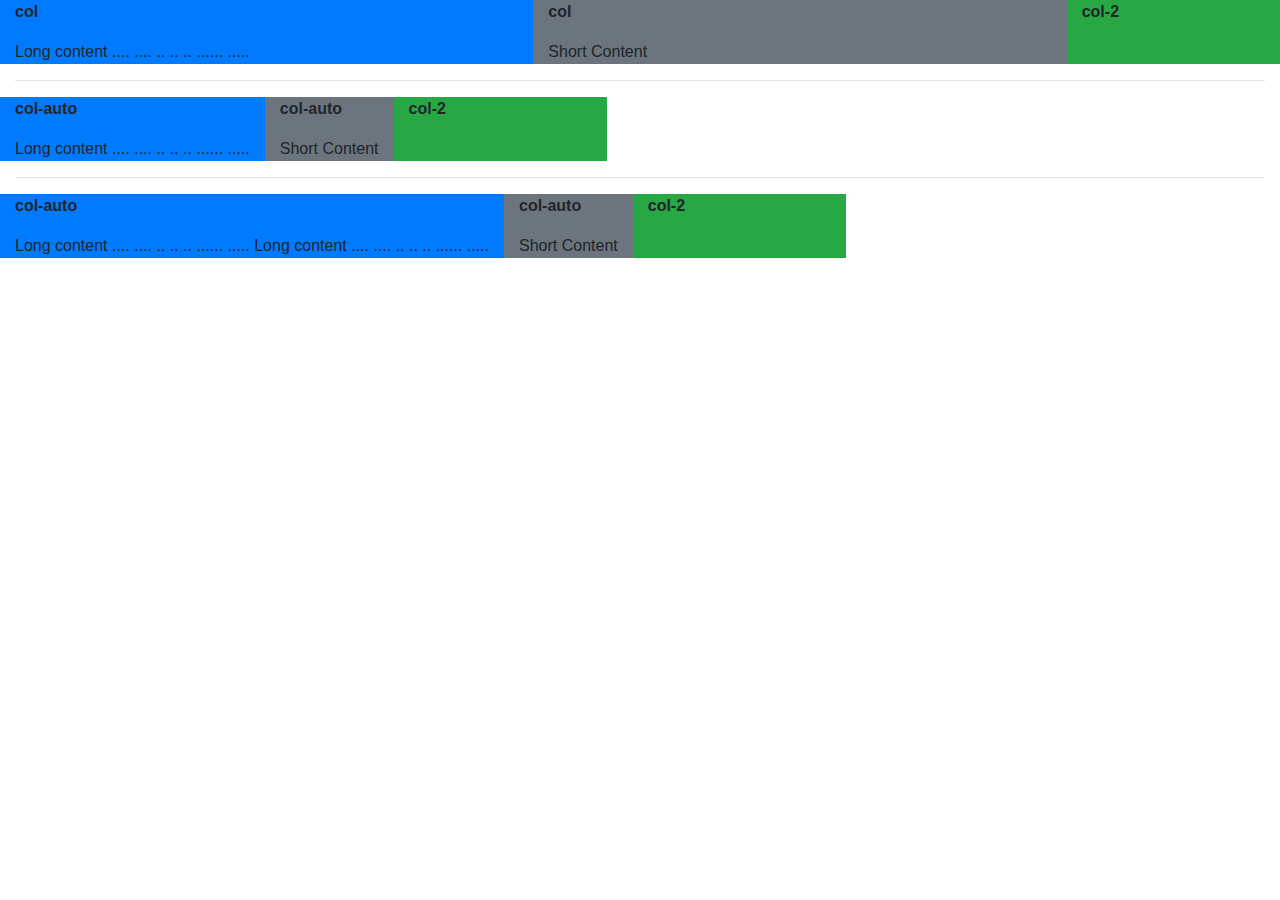
<file: auto-column-example.html>
<!DOCTYPE html>
<html>
   <head>
      <meta charset="utf-8">
      <title>Grid Example</title>
      <link rel="stylesheet" href="https://maxcdn.bootstrapcdn.com/bootstrap/4.0.0/css/bootstrap.min.css">
      <style>
         p  {
           font-weight: bold;
         }
      </style>
   </head>
   <body>
      <div class= "container-fluid">

        <div class= "row">
           <div class ="col bg-primary">
             <p>col</p>
             Long content .... .... .. .. .. ...... .....
           </div>
           <div class ="col bg-secondary">
              <p>col</p>
              Short Content
           </div>
           <div class ="col-2 bg-success">
              <p>col-2</p>
           </div>
        </div>

        <hr>

        <div class= "row">
           <div class ="col-auto bg-primary">
             <p>col-auto</p>
             Long content .... .... .. .. .. ...... .....
           </div>
           <div class ="col-auto bg-secondary">
              <p>col-auto</p>
              Short Content
           </div>
           <div class ="col-2 bg-success">
              <p>col-2</p>
           </div>
        </div>

        <hr>

         <div class= "row">
            <div class ="col-auto bg-primary">
              <p>col-auto</p>
              Long content .... .... .. .. .. ...... ..... Long content .... .... .. .. .. ...... .....
            </div>
            <div class ="col-auto bg-secondary">
               <p>col-auto</p>
               Short Content
            </div>
            <div class ="col-2 bg-success">
               <p>col-2</p>
            </div>
         </div>

      </div>

      <script src="https://code.jquery.com/jquery-3.2.1.slim.min.js"></script>
      <script src="https://cdnjs.cloudflare.com/ajax/libs/popper.js/1.12.9/umd/popper.min.js"></script>
      <script src="https://maxcdn.bootstrapcdn.com/bootstrap/4.0.0/js/bootstrap.min.js"></script>
   </body>

</html>
</file>
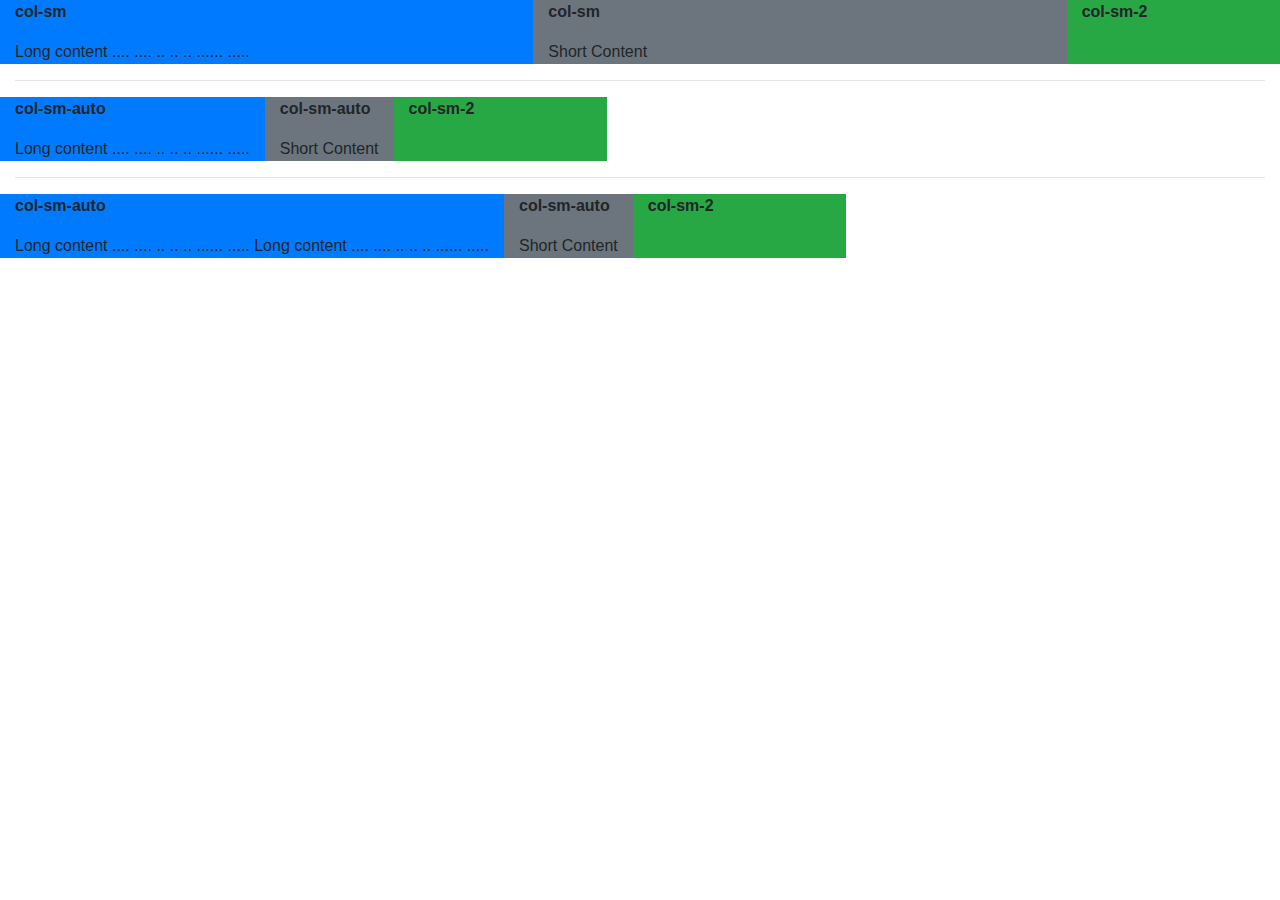
<file: auto-width-example2.html>
<!DOCTYPE html>
<html>
   <head>
      <meta charset="utf-8">
      <title>Grid Example</title>
      <link rel="stylesheet" href="https://maxcdn.bootstrapcdn.com/bootstrap/4.0.0/css/bootstrap.min.css">
      <style>
         p  {
           font-weight: bold;
         }
      </style>
   </head>
   <body>
      <div class= "container-fluid">

        <div class= "row">
           <div class ="col-sm bg-primary">
             <p>col-sm</p>
             Long content .... .... .. .. .. ...... .....
           </div>
           <div class ="col-sm bg-secondary">
              <p>col-sm</p>
              Short Content
           </div>
           <div class ="col-sm-2 bg-success">
              <p>col-sm-2</p>
           </div>
        </div>

        <hr>

        <div class= "row">
           <div class ="col-sm-auto bg-primary">
             <p>col-sm-auto</p>
             Long content .... .... .. .. .. ...... .....
           </div>
           <div class ="col-sm-auto bg-secondary">
              <p>col-sm-auto</p>
              Short Content
           </div>
           <div class ="col-sm-2 bg-success">
              <p>col-sm-2</p>
           </div>
        </div>

        <hr>

         <div class= "row">
            <div class ="col-sm-auto bg-primary">
              <p>col-sm-auto</p>
              Long content .... .... .. .. .. ...... ..... Long content .... .... .. .. .. ...... .....
            </div>
            <div class ="col-sm-auto bg-secondary">
               <p>col-sm-auto</p>
               Short Content
            </div>
            <div class ="col-sm-2 bg-success">
               <p>col-sm-2</p>
            </div>
         </div>

      </div>

      <script src="https://code.jquery.com/jquery-3.2.1.slim.min.js"></script>
      <script src="https://cdnjs.cloudflare.com/ajax/libs/popper.js/1.12.9/umd/popper.min.js"></script>
      <script src="https://maxcdn.bootstrapcdn.com/bootstrap/4.0.0/js/bootstrap.min.js"></script>
   </body>

</html>
</file>
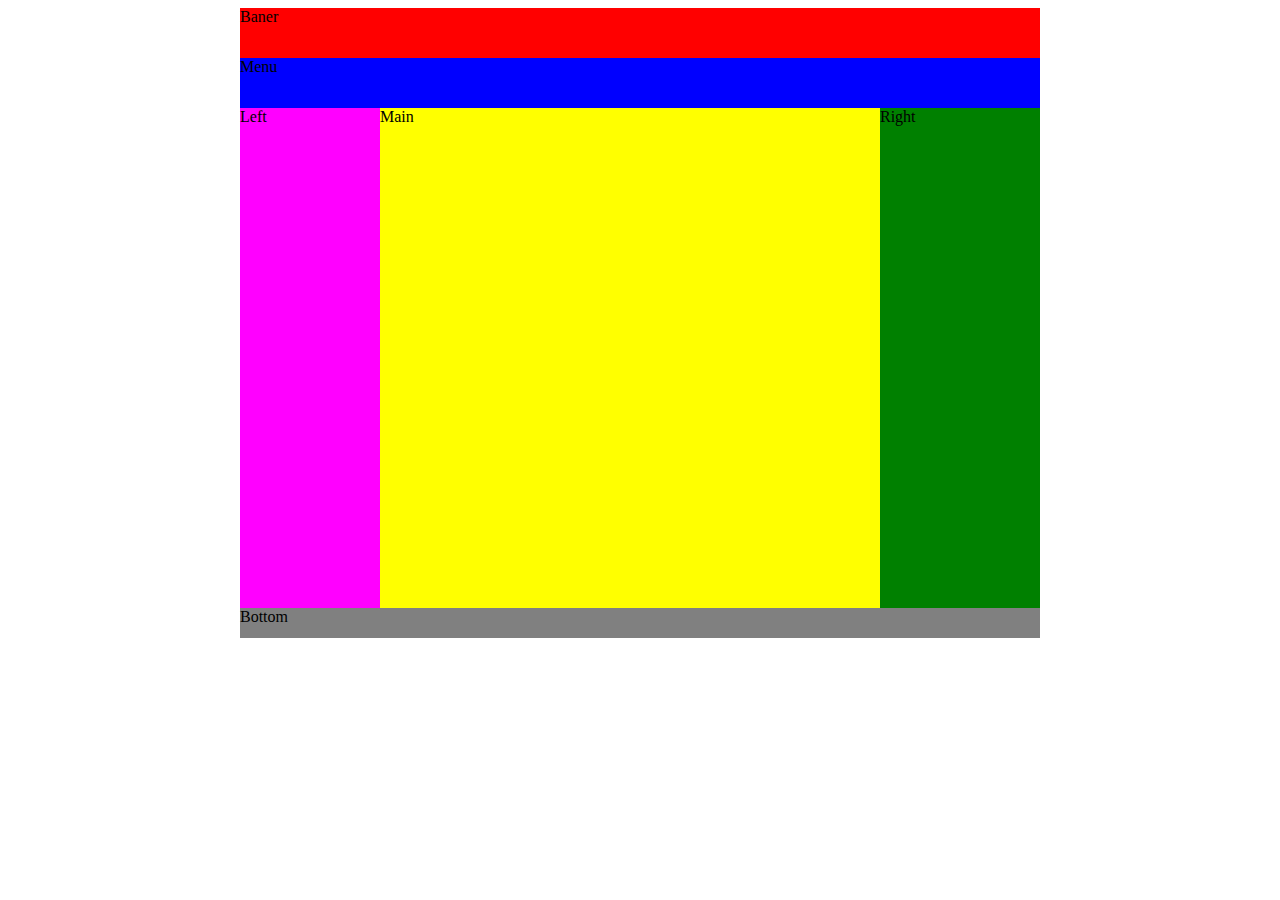
<file: bocucweb.html>
<!DOCTYPE html>

<html>
<head>
  <meta http-equiv="CONTENT-TYPE" content="text/html; charset=UTF-8">
  <link rel="stylesheet" type="text/css" href="style.css"/>
  <title>Bố Cục Web</title>
</head>
<body>
  <div id="top">Baner</div>
  <div id="menu">Menu</div>
  <div id="wrapper">
    <div id="left">Left</div>
    <div id="main">Main</div>
    <div id="right">Right</div>
  </div>
  <div id="bottom">Bottom</div>  
  
</body>
</html>
</file>
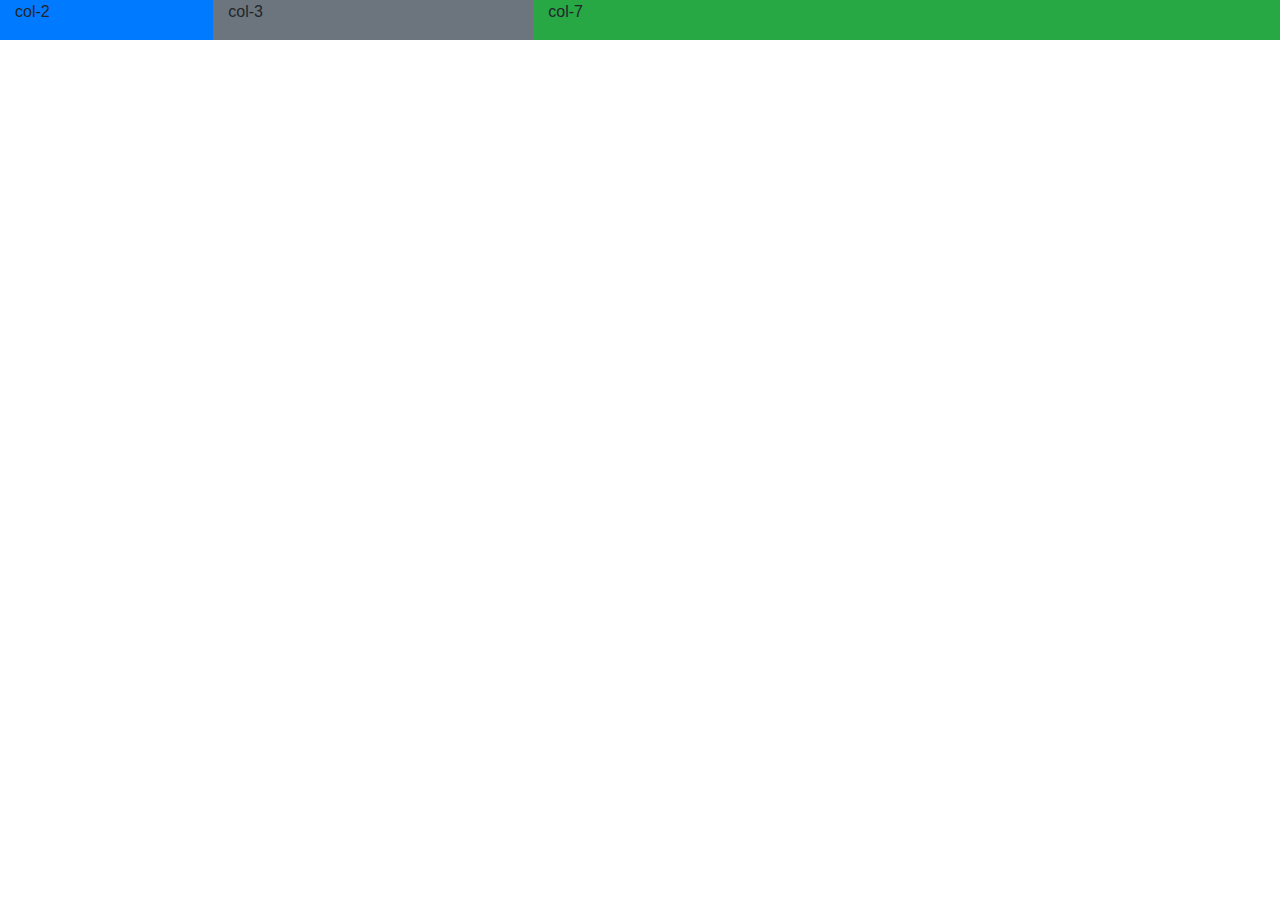
<file: col-example.html>
<!DOCTYPE html>
<html>
   <head>
      <meta charset="utf-8">
      <title>Grid Example</title>
      <link rel="stylesheet" href="https://maxcdn.bootstrapcdn.com/bootstrap/4.0.0/css/bootstrap.min.css">
   </head>
   <body>
      <div class= "container-fluid">
         <div class= "row">
            <div class ="col-2 bg-primary">
              <p>col-2</p>
            </div>
            <div class ="col-3 bg-secondary">
               <p>col-3</p>
            </div>
            <div class ="col-7 bg-success">
               <p>col-7</p>
            </div>
         </div>
      </div>

      <script src="https://code.jquery.com/jquery-3.2.1.slim.min.js"></script>
      <script src="https://cdnjs.cloudflare.com/ajax/libs/popper.js/1.12.9/umd/popper.min.js"></script>
      <script src="https://maxcdn.bootstrapcdn.com/bootstrap/4.0.0/js/bootstrap.min.js"></script>
   </body>
</html>
</file>
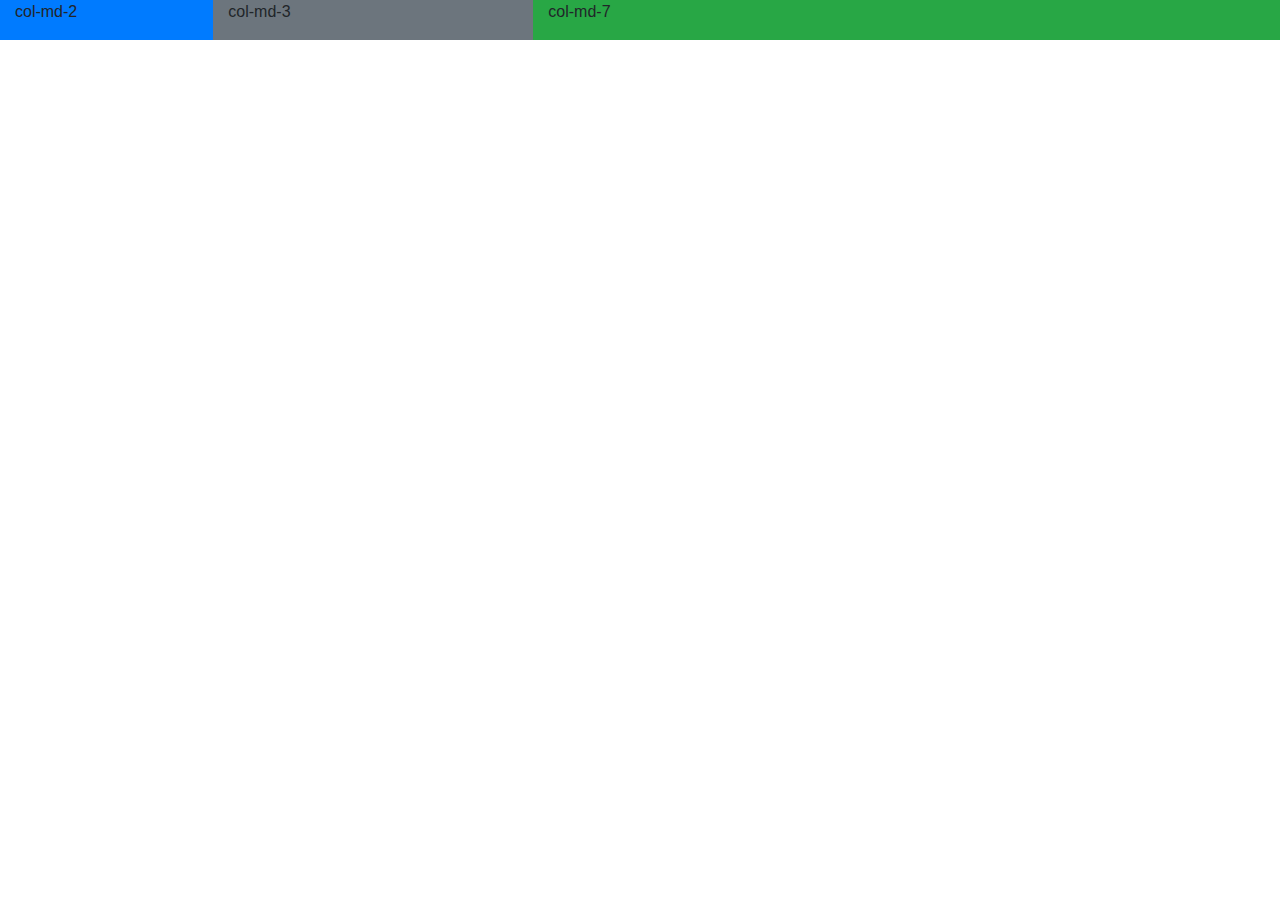
<file: col-md-example.html>
<!DOCTYPE html>
<html>
   <head>
      <meta charset="utf-8">
      <title>Grid Example</title>
      <link rel="stylesheet" href="https://maxcdn.bootstrapcdn.com/bootstrap/4.0.0/css/bootstrap.min.css">
   </head>
   <body>
      <div class= "container-fluid">
         <div class= "row">
            <div class ="col-md-2 bg-primary">
              <p>col-md-2</p>
            </div>
            <div class ="col-md-3 bg-secondary">
               <p>col-md-3</p>
            </div>
            <div class ="col-md-7 bg-success">
               <p>col-md-7</p>
            </div>
         </div>
      </div>

      <script src="https://code.jquery.com/jquery-3.2.1.slim.min.js"></script>
      <script src="https://cdnjs.cloudflare.com/ajax/libs/popper.js/1.12.9/umd/popper.min.js"></script>
      <script src="https://maxcdn.bootstrapcdn.com/bootstrap/4.0.0/js/bootstrap.min.js"></script>
   </body>
</html>
</file>
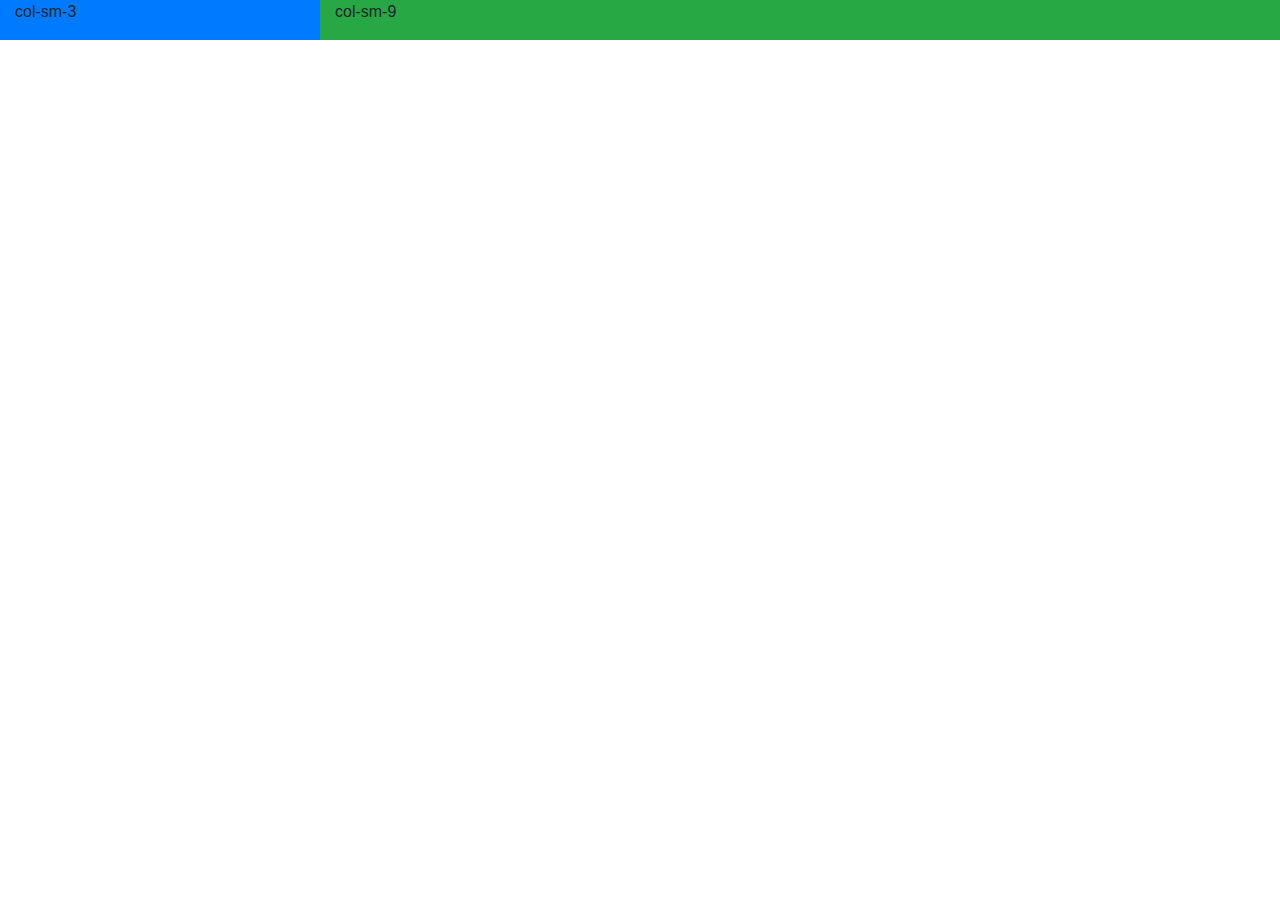
<file: col-sm-example.html>
<!DOCTYPE html>
<html>
   <head>
      <meta charset="utf-8">
      <title>Grid Example</title>
      <link rel="stylesheet" href="https://maxcdn.bootstrapcdn.com/bootstrap/4.0.0/css/bootstrap.min.css">
   </head>
   <body>
      <div class= "container-fluid">
         <div class= "row">
            <div class ="col-sm-3 bg-primary">
               <p>col-sm-3</p>
            </div>
            <div class ="col-sm-9 bg-success">
               <p>col-sm-9</p>
            </div>
         </div>
      </div>

      <script src="https://code.jquery.com/jquery-3.2.1.slim.min.js"></script>
      <script src="https://cdnjs.cloudflare.com/ajax/libs/popper.js/1.12.9/umd/popper.min.js"></script>
      <script src="https://maxcdn.bootstrapcdn.com/bootstrap/4.0.0/js/bootstrap.min.js"></script>
   </body>
</html>
</file>
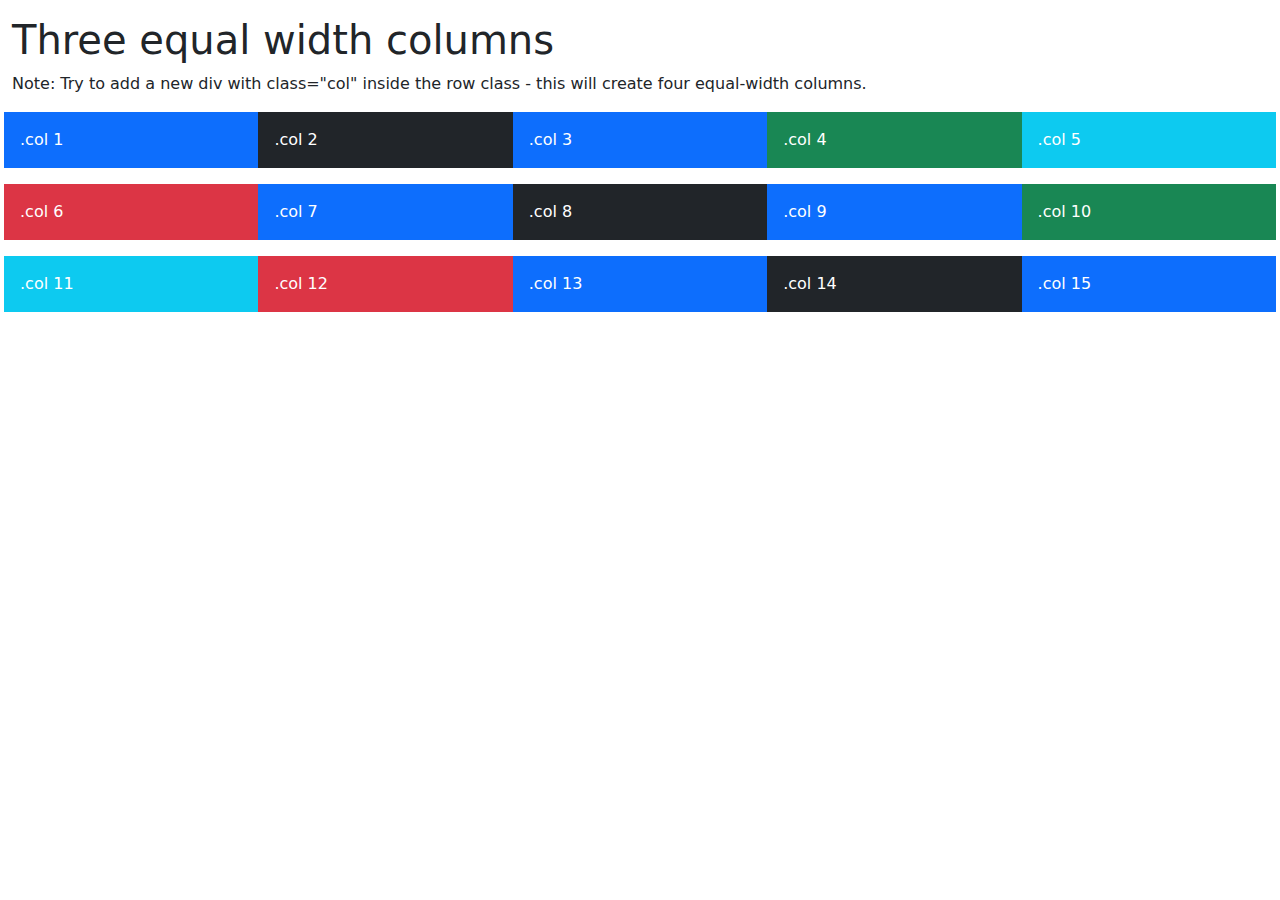
<file: col5432.html>
<!DOCTYPE html>
<html lang="en">
<head>
  <title>Bootstrap Example</title>
  <meta charset="utf-8">
  <meta name="viewport" content="width=device-width, initial-scale=1">
  <link href="https://cdn.jsdelivr.net/npm/bootstrap@5.2.3/dist/css/bootstrap.min.css" rel="stylesheet">
  <script src="https://cdn.jsdelivr.net/npm/bootstrap@5.2.3/dist/js/bootstrap.bundle.min.js"></script>
</head>
<body>
  
<div class="container-fluid mt-3">
  <h1>Three equal width columns</h1>
  <p>Note: Try to add a new div with class="col" inside the row class - this will create four equal-width columns.</p>
  <div class="row row-cols-2 row-cols-md-3 row-cols-lg-4 row-cols-xl-5 g-2 g-lg-3">
    <div class="col p-3 bg-primary text-white">.col 1</div>
    <div class="col p-3 bg-dark text-white">.col 2</div>
    <div class="col p-3 bg-primary text-white">.col 3</div>
    
    <div class="col p-3 bg-success text-white">.col 4</div>
    <div class="col p-3 bg-info text-white">.col 5</div>
    <div class="col p-3 bg-danger text-white">.col 6</div>
    
    <div class="col p-3 bg-primary text-white">.col 7</div>
    <div class="col p-3 bg-dark text-white">.col 8</div>
    <div class="col p-3 bg-primary text-white">.col 9</div>
    
    <div class="col p-3 bg-success text-white">.col 10</div>
    <div class="col p-3 bg-info text-white">.col 11</div>
    <div class="col p-3 bg-danger text-white">.col 12</div>
    
    <div class="col p-3 bg-primary text-white">.col 13</div>
    <div class="col p-3 bg-dark text-white">.col 14</div>
    <div class="col p-3 bg-primary text-white">.col 15</div>
  </div>
</div>

</body>
</html>
</file>
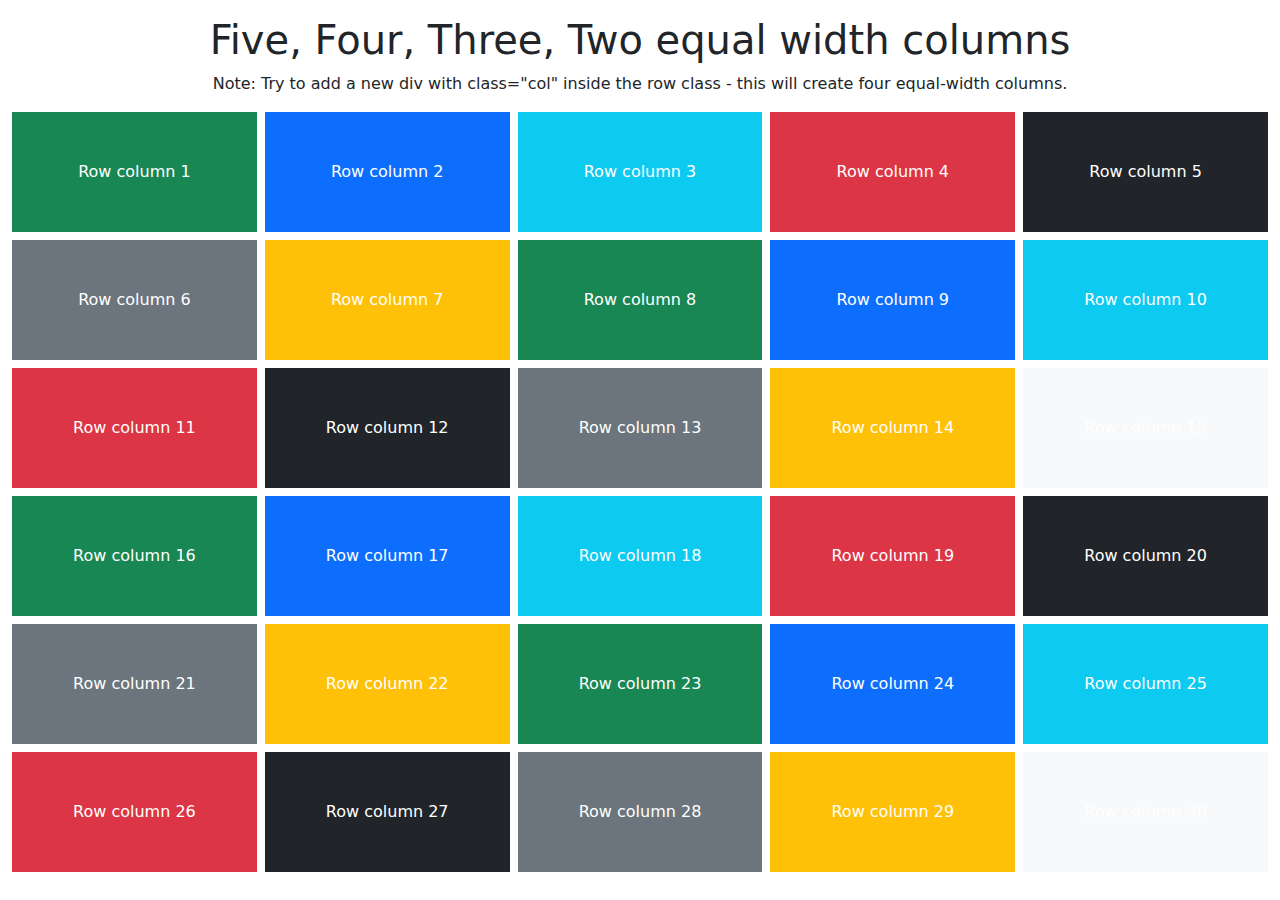
<file: cols5432.html>
<!DOCTYPE html>
<html lang="en">
<head>
  <title>Bootstrap Example</title>
  <meta charset="utf-8">
  <meta name="viewport" content="width=device-width, initial-scale=1">
  <link href="https://cdn.jsdelivr.net/npm/bootstrap@5.2.3/dist/css/bootstrap.min.css" rel="stylesheet">
  <script src="https://cdn.jsdelivr.net/npm/bootstrap@5.2.3/dist/js/bootstrap.bundle.min.js"></script>
</head>
<body>
  
<div class="container-fluid text-center mt-3">
  <h1>Five, Four, Three, Two equal width columns</h1>
  <p>Note: Try to add a new div with class="col" inside the row class - this will create four equal-width columns.</p>
  <div class="row row-cols-2 row-cols-md-3 row-cols-lg-4 row-cols-xl-5 g-2 g-xs-2 g-sm-2 g-md-2 g-lg-2 g-xl-2">
     <div class="col">
      <div class="p-5 bg-success text-white">Row column 1</div>
    </div>
    <div class="col">
      <div class="p-5 bg-primary text-white">Row column 2</div>
    </div>
    <div class="col">
      <div class="p-5 bg-info text-white">Row column 3</div>
    </div>
    <div class="col">
      <div class="p-5 bg-danger text-white">Row column 4</div>
    </div>
    <div class="col">
      <div class="p-5 bg-dark text-white">Row column 5</div>
    </div>
    <div class="col">
      <div class="p-5 bg-secondary text-white">Row column 6</div>
    </div>
    <div class="col">
      <div class="p-5 bg-warning text-white">Row column 7</div>
    </div>
    <div class="col">
      <div class="p-5 bg-success text-white">Row column 8</div>
    </div>
    <div class="col">
      <div class="p-5 bg-primary text-white">Row column 9</div>
    </div>
    <div class="col">
      <div class="p-5 bg-info text-white">Row column 10</div>
    </div>
    <div class="col">
      <div class="p-5 bg-danger text-white">Row column 11</div>
    </div>
    <div class="col">
      <div class="p-5 bg-dark text-white">Row column 12</div>
    </div>
    <div class="col">
      <div class="p-5 bg-secondary text-white">Row column 13</div>
    </div>
    <div class="col">
      <div class="p-5 bg-warning text-white">Row column 14</div>
    </div>
    <div class="col">
      <div class="p-5 bg-light text-white">Row column 15</div>
    </div>
     <div class="col">
      <div class="p-5 bg-success text-white">Row column 16</div>
    </div>
    <div class="col">
      <div class="p-5 bg-primary text-white">Row column 17</div>
    </div>
    <div class="col">
      <div class="p-5 bg-info text-white">Row column 18</div>
    </div>
    <div class="col">
      <div class="p-5 bg-danger text-white">Row column 19</div>
    </div>
    <div class="col">
      <div class="p-5 bg-dark text-white">Row column 20</div>
    </div>
    <div class="col">
      <div class="p-5 bg-secondary text-white">Row column 21</div>
    </div>
    <div class="col">
      <div class="p-5 bg-warning text-white">Row column 22</div>
    </div>
    <div class="col">
      <div class="p-5 bg-success text-white">Row column 23</div>
    </div>
    <div class="col">
      <div class="p-5 bg-primary text-white">Row column 24</div>
    </div>
    <div class="col">
      <div class="p-5 bg-info text-white">Row column 25</div>
    </div>
    <div class="col">
      <div class="p-5 bg-danger text-white">Row column 26</div>
    </div>
    <div class="col">
      <div class="p-5 bg-dark text-white">Row column 27</div>
    </div>
    <div class="col">
      <div class="p-5 bg-secondary text-white">Row column 28</div>
    </div>
    <div class="col">
      <div class="p-5 bg-warning text-white">Row column 29</div>
    </div>
    <div class="col">
      <div class="p-5 bg-light text-white">Row column 30</div>
    </div>
  </div>
</div>
</div>

</body>
</html>
</file>
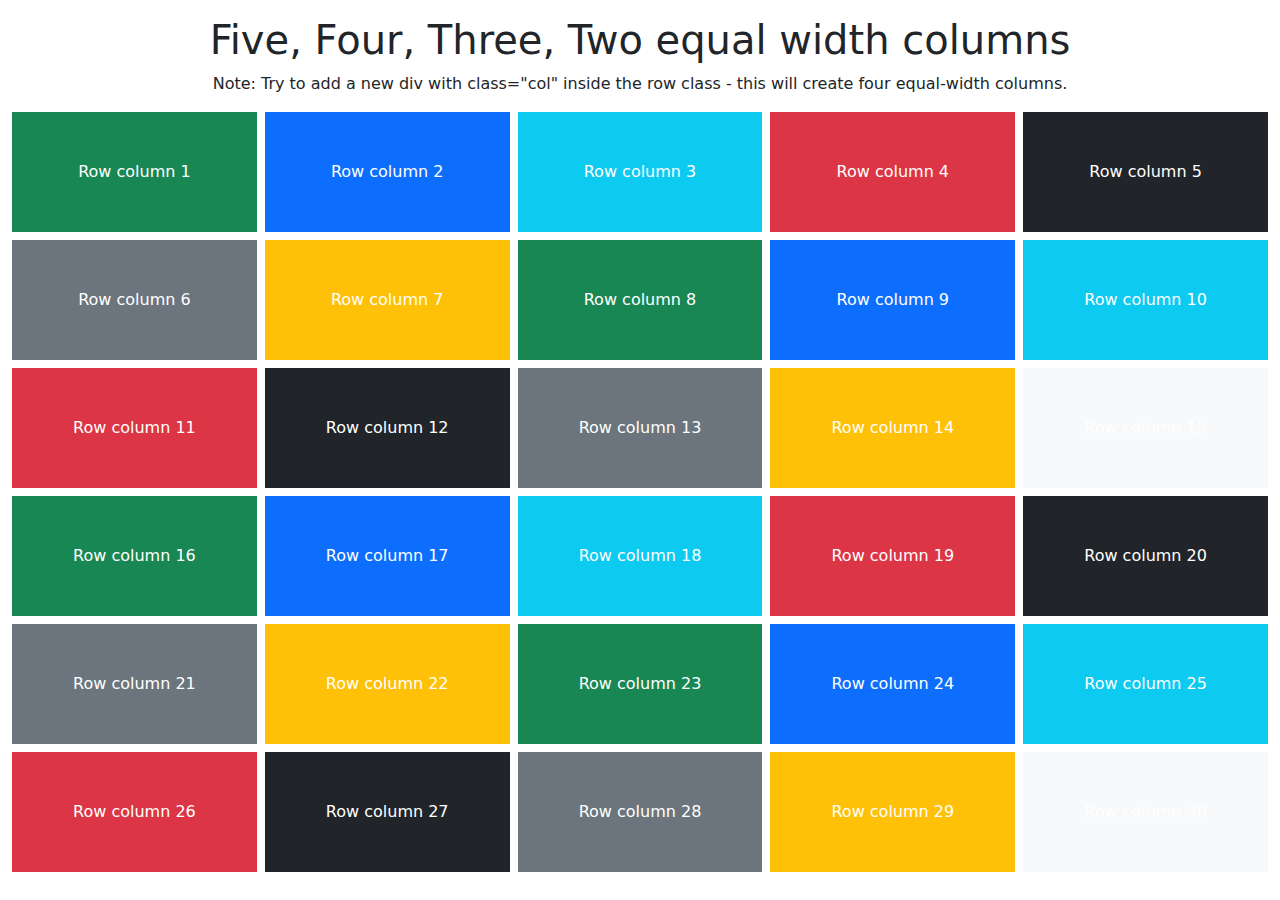
<file: cols54321.html>
<!DOCTYPE html>
<html lang="en">
<head>
  <title>Bootstrap Example</title>
  <meta charset="utf-8">
  <meta name="viewport" content="width=device-width, initial-scale=1">
  <link href="https://cdn.jsdelivr.net/npm/bootstrap@5.2.3/dist/css/bootstrap.min.css" rel="stylesheet">
  <script src="https://cdn.jsdelivr.net/npm/bootstrap@5.2.3/dist/js/bootstrap.bundle.min.js"></script>
</head>
<body>
  
<div class="container-fluid text-center mt-3">
  <h1>Five, Four, Three, Two equal width columns</h1>
  <p>Note: Try to add a new div with class="col" inside the row class - this will create four equal-width columns.</p>
  <div class="row row-cols-1 row-cols-sm-2 row-cols-md-3 row-cols-lg-4 row-cols-xl-5 g-2 g-xs-2 g-sm-2 g-md-2 g-lg-2 g-xl-2">
     <div class="col">
      <div class="p-5 bg-success text-white">Row column 1</div>
    </div>
    <div class="col">
      <div class="p-5 bg-primary text-white">Row column 2</div>
    </div>
    <div class="col">
      <div class="p-5 bg-info text-white">Row column 3</div>
    </div>
    <div class="col">
      <div class="p-5 bg-danger text-white">Row column 4</div>
    </div>
    <div class="col">
      <div class="p-5 bg-dark text-white">Row column 5</div>
    </div>
    <div class="col">
      <div class="p-5 bg-secondary text-white">Row column 6</div>
    </div>
    <div class="col">
      <div class="p-5 bg-warning text-white">Row column 7</div>
    </div>
    <div class="col">
      <div class="p-5 bg-success text-white">Row column 8</div>
    </div>
    <div class="col">
      <div class="p-5 bg-primary text-white">Row column 9</div>
    </div>
    <div class="col">
      <div class="p-5 bg-info text-white">Row column 10</div>
    </div>
    <div class="col">
      <div class="p-5 bg-danger text-white">Row column 11</div>
    </div>
    <div class="col">
      <div class="p-5 bg-dark text-white">Row column 12</div>
    </div>
    <div class="col">
      <div class="p-5 bg-secondary text-white">Row column 13</div>
    </div>
    <div class="col">
      <div class="p-5 bg-warning text-white">Row column 14</div>
    </div>
    <div class="col">
      <div class="p-5 bg-light text-white">Row column 15</div>
    </div>
     <div class="col">
      <div class="p-5 bg-success text-white">Row column 16</div>
    </div>
    <div class="col">
      <div class="p-5 bg-primary text-white">Row column 17</div>
    </div>
    <div class="col">
      <div class="p-5 bg-info text-white">Row column 18</div>
    </div>
    <div class="col">
      <div class="p-5 bg-danger text-white">Row column 19</div>
    </div>
    <div class="col">
      <div class="p-5 bg-dark text-white">Row column 20</div>
    </div>
    <div class="col">
      <div class="p-5 bg-secondary text-white">Row column 21</div>
    </div>
    <div class="col">
      <div class="p-5 bg-warning text-white">Row column 22</div>
    </div>
    <div class="col">
      <div class="p-5 bg-success text-white">Row column 23</div>
    </div>
    <div class="col">
      <div class="p-5 bg-primary text-white">Row column 24</div>
    </div>
    <div class="col">
      <div class="p-5 bg-info text-white">Row column 25</div>
    </div>
    <div class="col">
      <div class="p-5 bg-danger text-white">Row column 26</div>
    </div>
    <div class="col">
      <div class="p-5 bg-dark text-white">Row column 27</div>
    </div>
    <div class="col">
      <div class="p-5 bg-secondary text-white">Row column 28</div>
    </div>
    <div class="col">
      <div class="p-5 bg-warning text-white">Row column 29</div>
    </div>
    <div class="col">
      <div class="p-5 bg-light text-white">Row column 30</div>
    </div>
  </div>
</div>
</div>

</body>
</html>
</file>
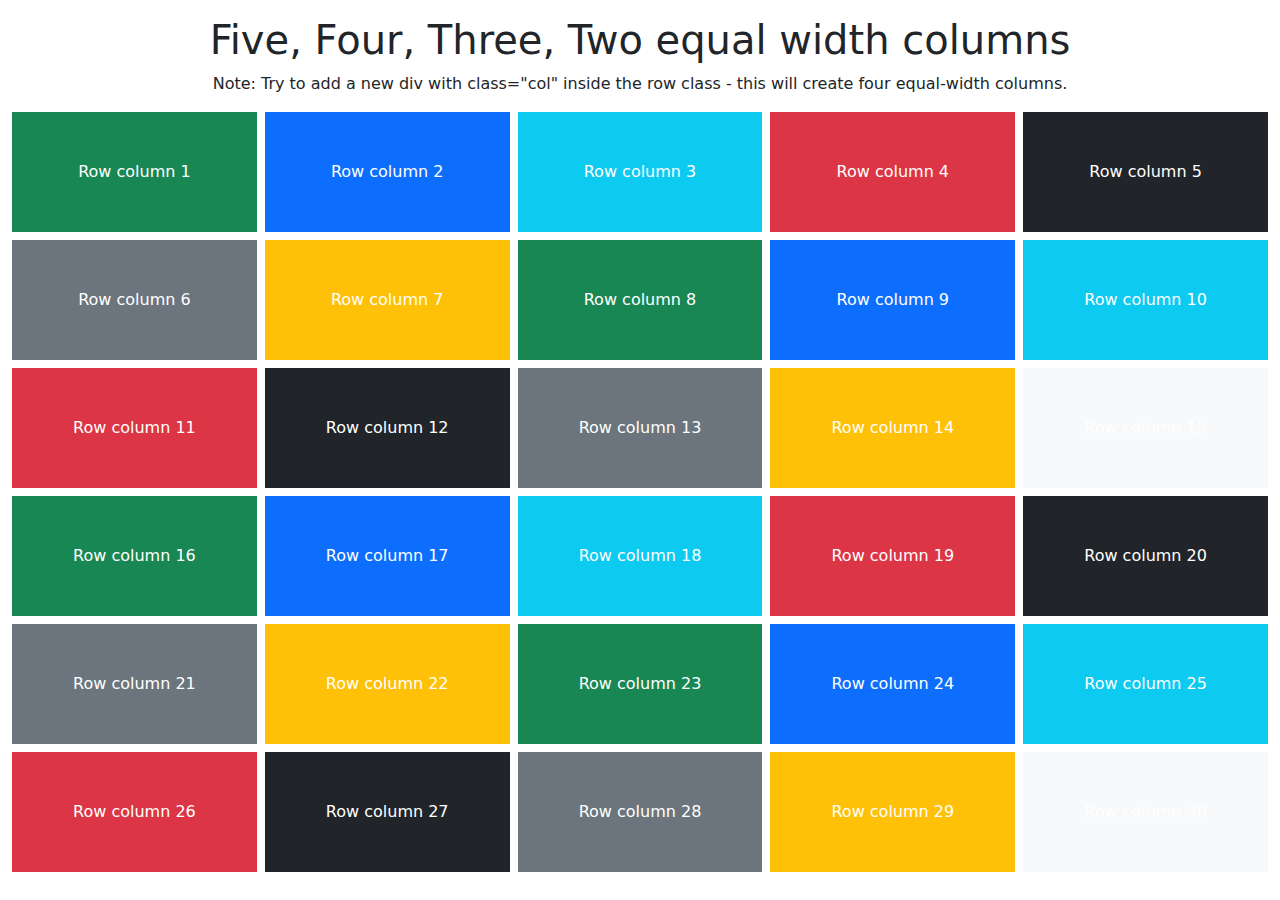
<file: cols543221.html>
<!DOCTYPE html>
<html lang="en">
<head>
  <title>Bootstrap Example</title>
  <meta charset="utf-8">
  <meta name="viewport" content="width=device-width, initial-scale=1">
  <link href="https://cdn.jsdelivr.net/npm/bootstrap@5.2.3/dist/css/bootstrap.min.css" rel="stylesheet">
  <script src="https://cdn.jsdelivr.net/npm/bootstrap@5.2.3/dist/js/bootstrap.bundle.min.js"></script>
</head>
<body>
  
<div class="container-fluid text-center mt-3">
  <h1>Five, Four, Three, Two equal width columns</h1>
  <p>Note: Try to add a new div with class="col" inside the row class - this will create four equal-width columns.</p>
  <div class="row row-cols-1 row-cols-xs-2 row-cols-sm-2 row-cols-md-3 row-cols-lg-4 row-cols-xl-5 g-2 g-xs-2 g-sm-2 g-md-2 g-lg-2 g-xl-2">
     <div class="col">
      <div class="p-5 bg-success text-white">Row column 1</div>
    </div>
    <div class="col">
      <div class="p-5 bg-primary text-white">Row column 2</div>
    </div>
    <div class="col">
      <div class="p-5 bg-info text-white">Row column 3</div>
    </div>
    <div class="col">
      <div class="p-5 bg-danger text-white">Row column 4</div>
    </div>
    <div class="col">
      <div class="p-5 bg-dark text-white">Row column 5</div>
    </div>
    <div class="col">
      <div class="p-5 bg-secondary text-white">Row column 6</div>
    </div>
    <div class="col">
      <div class="p-5 bg-warning text-white">Row column 7</div>
    </div>
    <div class="col">
      <div class="p-5 bg-success text-white">Row column 8</div>
    </div>
    <div class="col">
      <div class="p-5 bg-primary text-white">Row column 9</div>
    </div>
    <div class="col">
      <div class="p-5 bg-info text-white">Row column 10</div>
    </div>
    <div class="col">
      <div class="p-5 bg-danger text-white">Row column 11</div>
    </div>
    <div class="col">
      <div class="p-5 bg-dark text-white">Row column 12</div>
    </div>
    <div class="col">
      <div class="p-5 bg-secondary text-white">Row column 13</div>
    </div>
    <div class="col">
      <div class="p-5 bg-warning text-white">Row column 14</div>
    </div>
    <div class="col">
      <div class="p-5 bg-light text-white">Row column 15</div>
    </div>
     <div class="col">
      <div class="p-5 bg-success text-white">Row column 16</div>
    </div>
    <div class="col">
      <div class="p-5 bg-primary text-white">Row column 17</div>
    </div>
    <div class="col">
      <div class="p-5 bg-info text-white">Row column 18</div>
    </div>
    <div class="col">
      <div class="p-5 bg-danger text-white">Row column 19</div>
    </div>
    <div class="col">
      <div class="p-5 bg-dark text-white">Row column 20</div>
    </div>
    <div class="col">
      <div class="p-5 bg-secondary text-white">Row column 21</div>
    </div>
    <div class="col">
      <div class="p-5 bg-warning text-white">Row column 22</div>
    </div>
    <div class="col">
      <div class="p-5 bg-success text-white">Row column 23</div>
    </div>
    <div class="col">
      <div class="p-5 bg-primary text-white">Row column 24</div>
    </div>
    <div class="col">
      <div class="p-5 bg-info text-white">Row column 25</div>
    </div>
    <div class="col">
      <div class="p-5 bg-danger text-white">Row column 26</div>
    </div>
    <div class="col">
      <div class="p-5 bg-dark text-white">Row column 27</div>
    </div>
    <div class="col">
      <div class="p-5 bg-secondary text-white">Row column 28</div>
    </div>
    <div class="col">
      <div class="p-5 bg-warning text-white">Row column 29</div>
    </div>
    <div class="col">
      <div class="p-5 bg-light text-white">Row column 30</div>
    </div>
  </div>
</div>
</div>

</body>
</html>
</file>
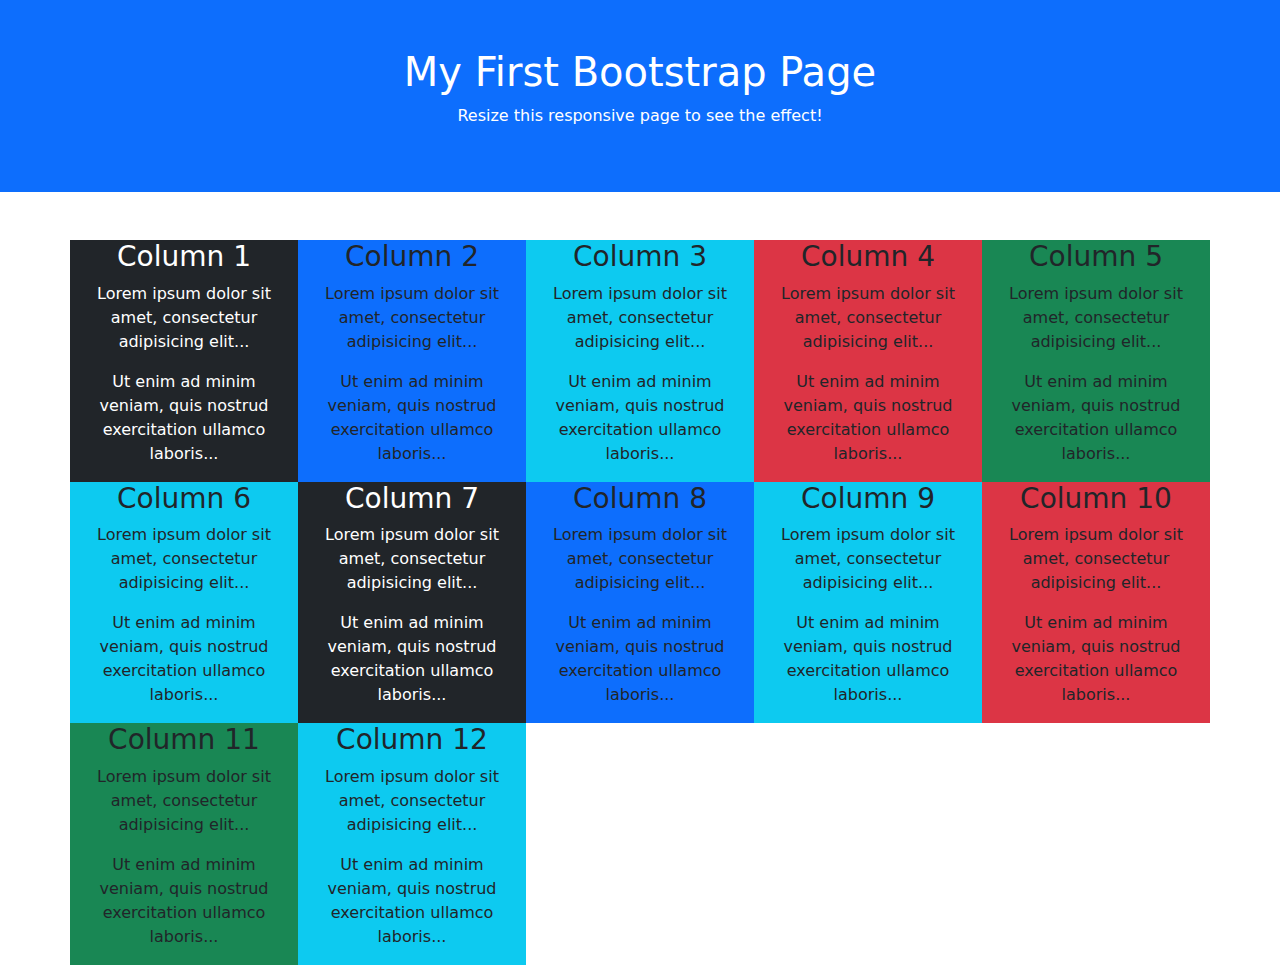
<file: cols5432text.html>
<!DOCTYPE html>
<html lang="en">
<head>
  <title>Bootstrap 5 Example</title>
  <meta charset="utf-8">
  <meta name="viewport" content="width=device-width, initial-scale=1">
  <link href="https://cdn.jsdelivr.net/npm/bootstrap@5.2.3/dist/css/bootstrap.min.css" rel="stylesheet">
  <script src="https://cdn.jsdelivr.net/npm/bootstrap@5.2.3/dist/js/bootstrap.bundle.min.js"></script>
</head>
<body>

<div class="container-fluid p-5 bg-primary text-white text-center">
  <h1>My First Bootstrap Page</h1>
  <p>Resize this responsive page to see the effect!</p> 
</div>
  
<div class="container mt-5">
  <div class="row row-cols-2 row-cols-sm-3 row-cols-md-4 row-cols-lg-5 text-center">
    <div class="col bg-dark text-white">
      <h3>Column 1</h3>
      <p>Lorem ipsum dolor sit amet, consectetur adipisicing elit...</p>
      <p>Ut enim ad minim veniam, quis nostrud exercitation ullamco laboris...</p>
    </div>
    <div class="col bg-primary">
      <h3>Column 2</h3>
      <p>Lorem ipsum dolor sit amet, consectetur adipisicing elit...</p>
      <p>Ut enim ad minim veniam, quis nostrud exercitation ullamco laboris...</p>
    </div>
    <div class="col bg-info">
      <h3>Column 3</h3>        
      <p>Lorem ipsum dolor sit amet, consectetur adipisicing elit...</p>
      <p>Ut enim ad minim veniam, quis nostrud exercitation ullamco laboris...</p>
    </div>
    <div class="col bg-danger">
      <h3>Column 4</h3>
      <p>Lorem ipsum dolor sit amet, consectetur adipisicing elit...</p>
      <p>Ut enim ad minim veniam, quis nostrud exercitation ullamco laboris...</p>
    </div>
    <div class="col bg-success">
      <h3>Column 5</h3>
      <p>Lorem ipsum dolor sit amet, consectetur adipisicing elit...</p>
      <p>Ut enim ad minim veniam, quis nostrud exercitation ullamco laboris...</p>
    </div>
    <div class="col bg-info">
      <h3>Column 6</h3>        
      <p>Lorem ipsum dolor sit amet, consectetur adipisicing elit...</p>
      <p>Ut enim ad minim veniam, quis nostrud exercitation ullamco laboris...</p>
    </div>
    <div class="col bg-dark text-white">
      <h3>Column 7</h3>
      <p>Lorem ipsum dolor sit amet, consectetur adipisicing elit...</p>
      <p>Ut enim ad minim veniam, quis nostrud exercitation ullamco laboris...</p>
    </div>
    <div class="col bg-primary">
      <h3>Column 8</h3>
      <p>Lorem ipsum dolor sit amet, consectetur adipisicing elit...</p>
      <p>Ut enim ad minim veniam, quis nostrud exercitation ullamco laboris...</p>
    </div>
    <div class="col bg-info">
      <h3>Column 9</h3>        
      <p>Lorem ipsum dolor sit amet, consectetur adipisicing elit...</p>
      <p>Ut enim ad minim veniam, quis nostrud exercitation ullamco laboris...</p>
    </div>    
    <div class="col bg-danger">
      <h3>Column 10</h3>
      <p>Lorem ipsum dolor sit amet, consectetur adipisicing elit...</p>
      <p>Ut enim ad minim veniam, quis nostrud exercitation ullamco laboris...</p>
    </div>
    <div class="col bg-success">
      <h3>Column 11</h3>
      <p>Lorem ipsum dolor sit amet, consectetur adipisicing elit...</p>
      <p>Ut enim ad minim veniam, quis nostrud exercitation ullamco laboris...</p>
    </div>
    <div class="col bg-info">
      <h3>Column 12</h3>        
      <p>Lorem ipsum dolor sit amet, consectetur adipisicing elit...</p>
      <p>Ut enim ad minim veniam, quis nostrud exercitation ullamco laboris...</p>
    </div>
  </div>
</div>

</body>
</html>
</file>
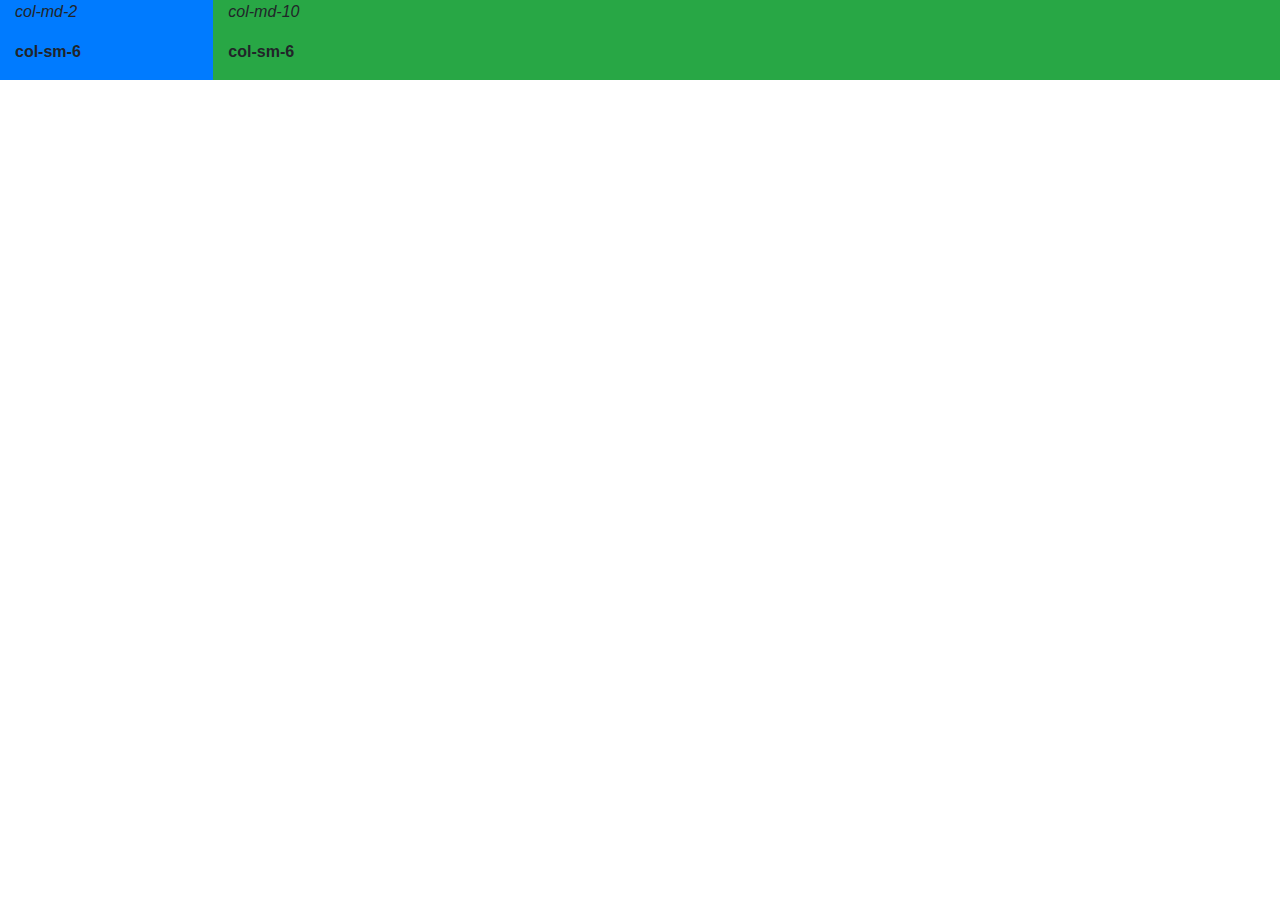
<file: combine-example.html>
<!DOCTYPE html>
<html>
   <head>
      <meta charset="utf-8">
      <title>Grid Example</title>
      <link rel="stylesheet" href="https://maxcdn.bootstrapcdn.com/bootstrap/4.0.0/css/bootstrap.min.css">
   </head>
   <body>
      <div class= "container-fluid">
         <div class= "row">
            <div class ="col-md-2 col-sm-6 bg-primary">
              <p style="font-style:italic;">col-md-2</p>
              <p style="font-weight:bold;">col-sm-6</p>
            </div>
            <div class ="col-md-10 col-sm-6 bg-success">
               <p style="font-style:italic;">col-md-10</p>
               <p style="font-weight:bold;">col-sm-6</p>
            </div>
         </div>
      </div>

      <script src="https://code.jquery.com/jquery-3.2.1.slim.min.js"></script>
      <script src="https://cdnjs.cloudflare.com/ajax/libs/popper.js/1.12.9/umd/popper.min.js"></script>
      <script src="https://maxcdn.bootstrapcdn.com/bootstrap/4.0.0/js/bootstrap.min.js"></script>
   </body>
</html>
</file>
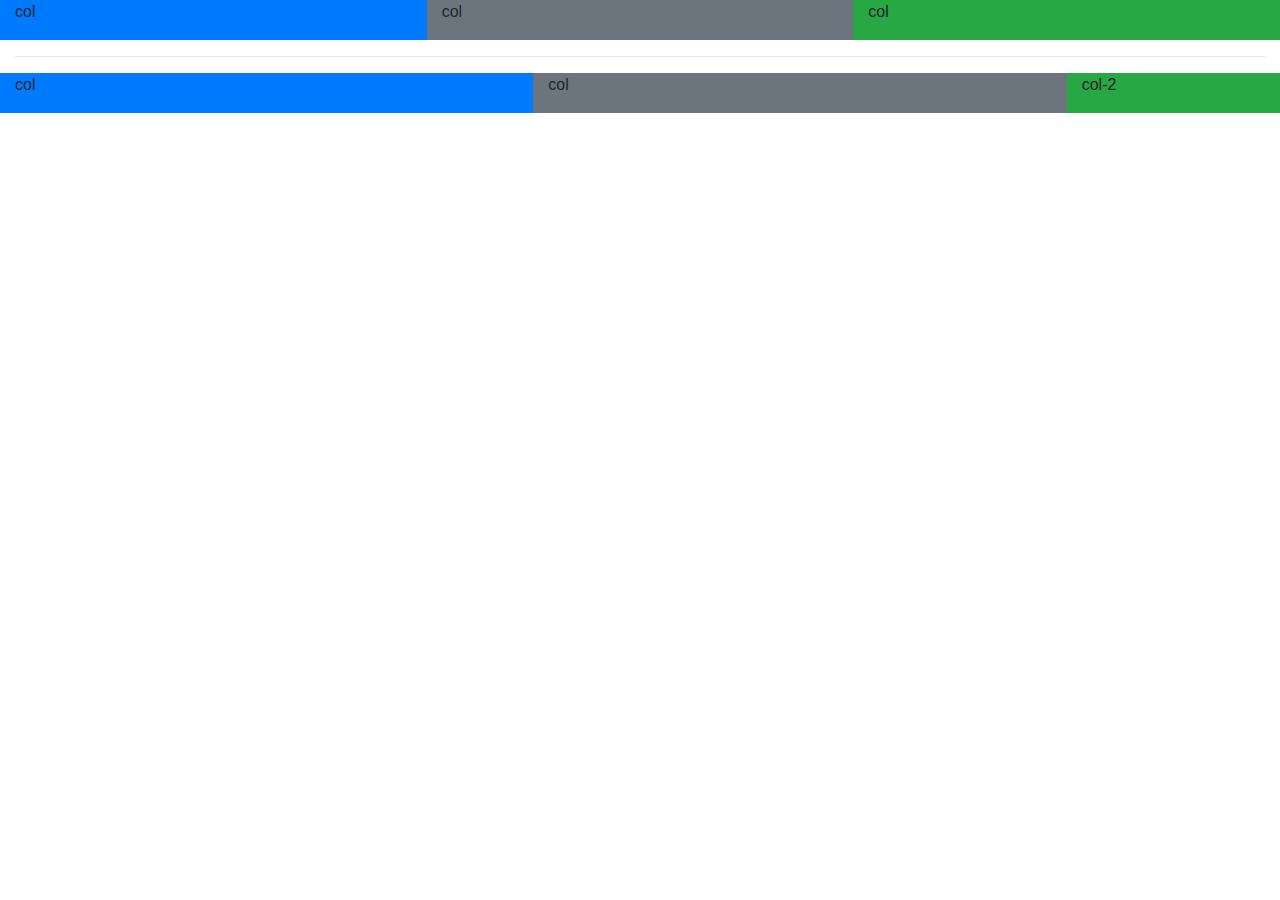
<file: equal-width-example.html>
<!DOCTYPE html>
<html>
   <head>
      <meta charset="utf-8">
      <title>Grid Example</title>
      <link rel="stylesheet" href="https://maxcdn.bootstrapcdn.com/bootstrap/4.0.0/css/bootstrap.min.css">
   </head>
   <body>
      <div class= "container-fluid">
         <div class= "row">
            <div class ="col bg-primary">
              <p>col</p>
            </div>
            <div class ="col bg-secondary">
               <p>col</p>
            </div>
            <div class ="col bg-success">
               <p>col</p>
            </div>
         </div>

         <hr>

         <div class= "row">
            <div class ="col bg-primary">
              <p>col</p>
            </div>
            <div class ="col bg-secondary">
               <p>col</p>
            </div>
            <div class ="col-2 bg-success">
               <p>col-2</p>
            </div>
         </div>
      </div>

      <script src="https://code.jquery.com/jquery-3.2.1.slim.min.js"></script>
      <script src="https://cdnjs.cloudflare.com/ajax/libs/popper.js/1.12.9/umd/popper.min.js"></script>
      <script src="https://maxcdn.bootstrapcdn.com/bootstrap/4.0.0/js/bootstrap.min.js"></script>
   </body>
</html>
</file>
<file: style.css>
#top{
  width:800px;
  height:50px;
  background-color: red;
  margin: auto;
}
#menu{
  width: 800px;
  height: 50px;
  background-color: blue;
  margin: auto;
}
#wrapper{
  width:800px;
  height:500px;
  background-color: lightcyan;
  margin: auto;
}
#left{
  width: 140px;
  height:500px;
  background-color: magenta;
  float: left;
}
#main{
  width:500px;
  height:500px;
  background-color: yellow;
  float:left;
}
#right{
  width:160px;
  height:500px;
  background-color: green;
  float: left;
}
#bottom{
  width:800px;
  height: 30px;
  background-color: grey;
  margin: auto;
}
</file>
